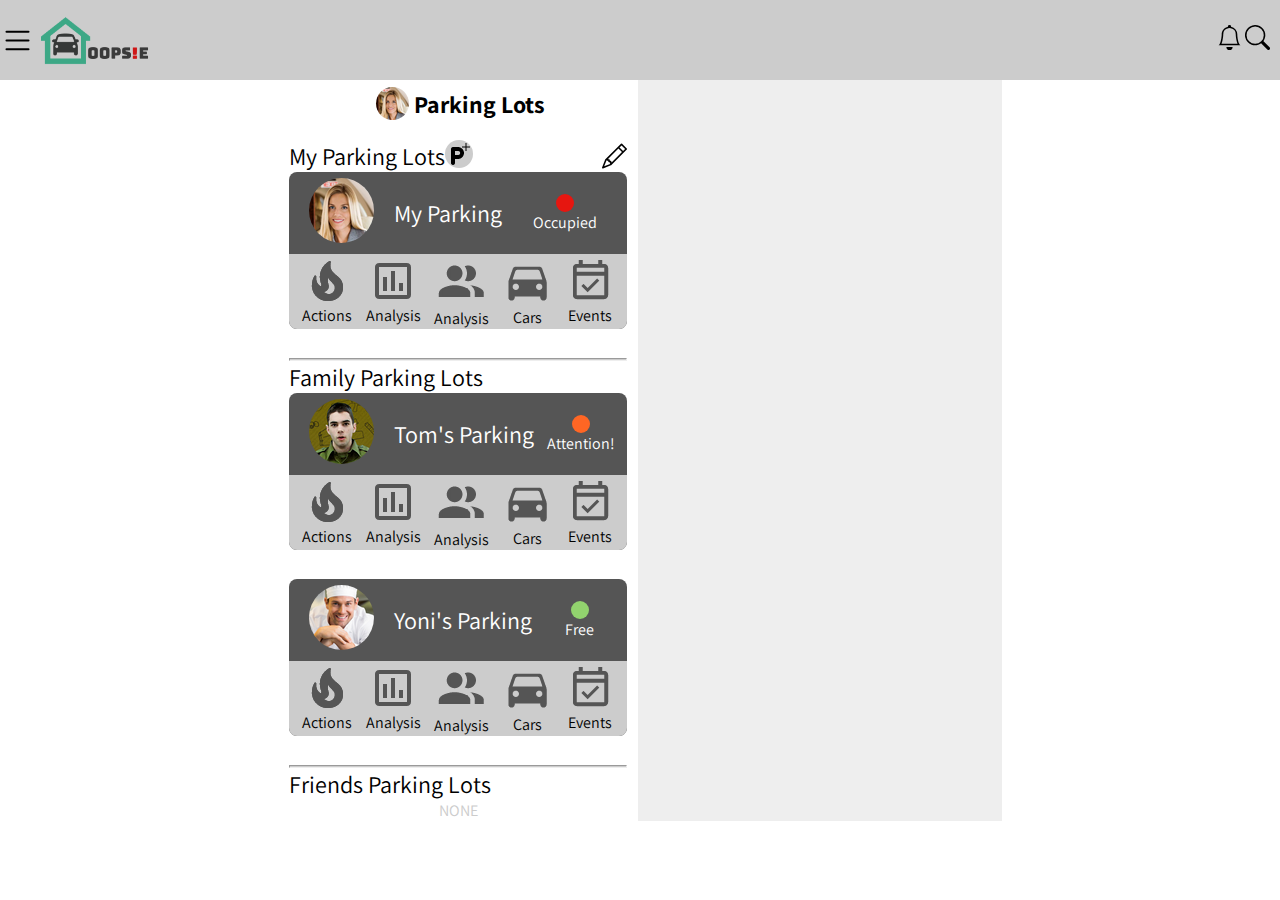
<file: index.html>
<!DOCTYPE html>
<html lang="en">

<head>
    <meta charset="UTF-8">
    <meta name="viewport" content="width=device-width, initial-scale=1.0, maximum-scale=1.0, user-scalable=no">
    <link rel="stylesheet" href="css/style.css">
    <link href='https://fonts.googleapis.com/css?family=Assistant' rel='stylesheet'>
    <script src="js/script.js"></script>
    <title>Oops!e</title>
</head>

<body id="listPage" onload="list(); checkMediaQuery()">
    <header>
        <img id="ham" src="./images/list.svg" alt="ham" title="ham">
        <a href="./index.html"></a>
        <section class="lastItem">
            <img class="utilities" src="./images/bell.svg" alt="notification" title="notification">
            <img class="utilities" src="./images/search.svg" alt="search" title="search">
        </section>
    </header>
    <div id="wrapper">
        <main>
            <section id="h1Section">
                <article id="hImg"></article>
                <h1>Parking Lots</h1>
            </section>
            <section id="list">
                <!--Section of all the lists-->
                <section id="myParkingList">
                    <section>
                        <h2>
                            My Parking Lots
                        </h2>
                        <article id="addParking" onclick="openForm()"></article>
                        <img class="utilities" src="./images/pencil.svg" alt="edit" title="edit">
                    </section>
                    <ul id="my"></ul>
                </section>

                <section id="familyParkingList">
                    <h2>
                        Family Parking Lots
                    </h2>
                    <ul id="family"></ul>
                </section>
                <section id="friendsParkingList">
                    <h2>
                        Friends Parking Lots
                    </h2>
                    <ul id="friends">

                    </ul>
                </section>
            </section>


            <div id="formOverlay">
                <section id="frontOverlay">
                    <article>New Parking</article>

                    <form id="myForm">
                        <label for="id">Parking ID<input type="text" id="id" name="id" pattern="[0-9]{6}"
                                required></label>
                        <label for="pName">Parking Name<input type="text" id="pName" name="name" pattern="[A-Za-z]{3,6}"
                                required></label>
                        <article>Add Cars</article>
                        <section id="carSection">
                            <label for="car">Car plate number
                                <input type="text" id="car" name="cars[]" pattern="[0-9]{7,8}">
                            </label>
                            <input type="button" onclick="addElement('car')" value="Add">
                            <section id="addedCars">
                            </section>
                        </section>
                        <aside id="carError"></aside>
                        <article>Add Members</article>
                        <section id="membersForm">
                            <label for="memb">User Name<input type="text" id="memb" name="members"
                                    pattern="[A-Za-z]{3,6}"></label>
                            <label for="op">Permmision type
                                <select id="op" name="op">
                                    <option value="Main user"> Main user </option>
                                    <option value="Secondary user"> Secondary user </option>
                                </select>
                            </label>
                            <input type="button" onclick="addElement('memb')" value="Add">
                            <section id="addedMem">
                            </section>
                        </section>
                        <aside id="membError"></aside>
                        <label>Set this Parking as default?<input type="checkbox" id="default" name="default"></label>
                        <section class="saveOrCancel">
                            <input class="formButton" type="submit" value="Save">
                            <input class="formButton" type="button" onclick="closeForm()" value="Cancel">
                        </section>
                    </form>
                </section>
            </div>
        </main>
        <aside id="asideTablet">
        </aside>
    </div>
</body>

</html>
</file>
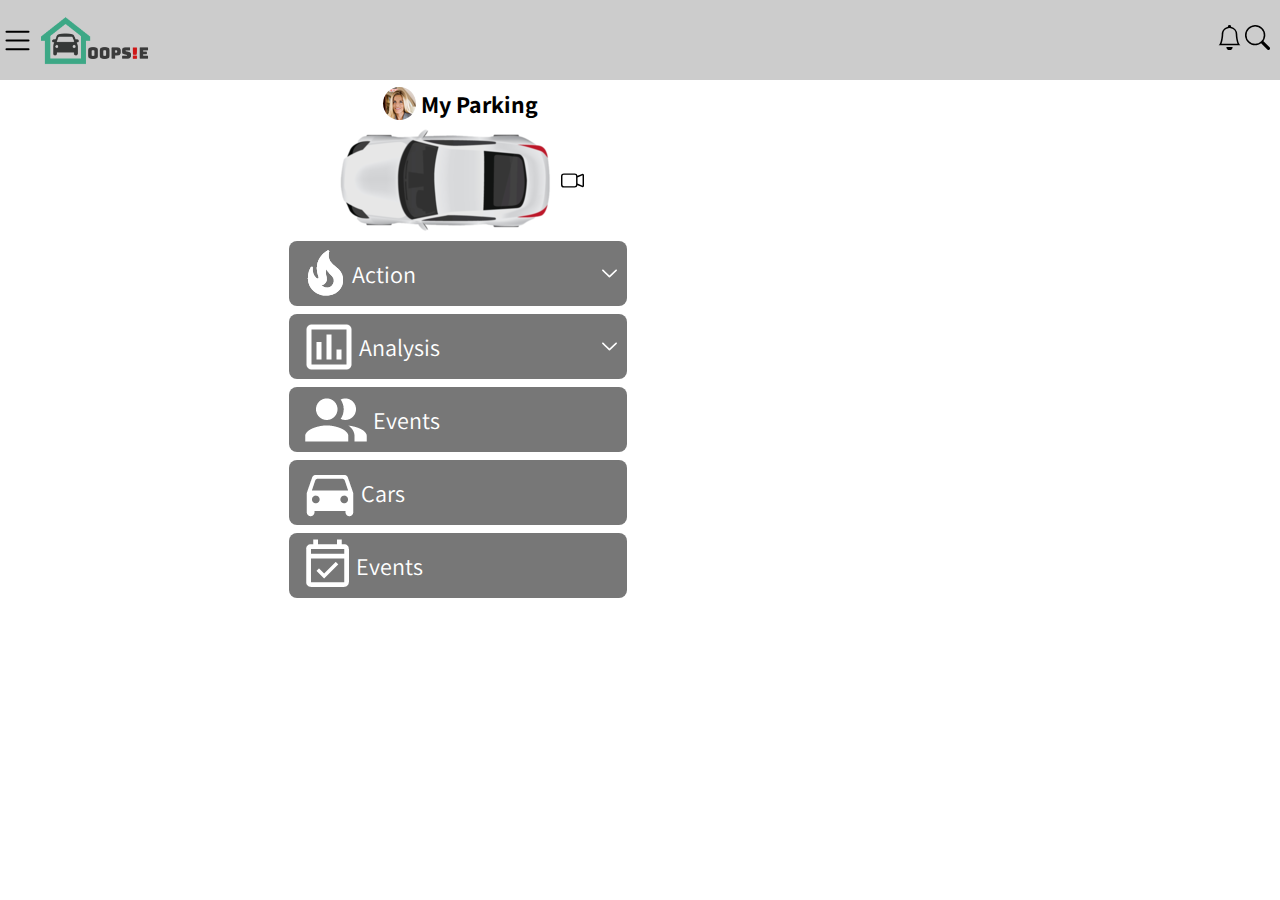
<file: parkingPage.html>
<!DOCTYPE html>
<html lang="en">

<head>
    <meta charset="UTF-8">
    <meta name="viewport" content="width=device-width, initial-scale=1.0">
    <link rel="stylesheet" href="css/style.css">
    <link href='https://fonts.googleapis.com/css?family=Assistant' rel='stylesheet'>
    <script src="js/script.js"></script>
    <title>Oops!e</title>
</head>

<body id="mainObjectLayout" onload="checkMediaQuery()">
    <header>
        <img id="ham" src="./images/list.svg" alt="ham" title="ham">
        <a href="./index.html"></a>
        <section class="lastItem">
            <img class="utilities" src="./images/bell.svg" alt="notification" title="notification">
            <img class="utilities" src="./images/search.svg" alt="search" title="search">
        </section>
    </header>
    <div id="wrapper">
        <main>
            <section id="h1Section">
                <article id="hImg"></article>
                <h1>My Parking</h1>
            </section>
            <section id="carAndVid">
                <button onclick="togglePopup()">
                    <span id="carInfo"></span>
                </button>
                <img class="utilities" src="./images/camera-video.svg" alt="video" title="video">
            </section>
            <nav>
                <ul>
                    <li class="parkingRec">
                        <button class="collapsible" onclick="collapse()">
                            <span id="action"></span>
                            <span>Action</span>
                            <img class="arrow" src="./images/arrow.svg" title="arrow" alt="arrow">
                        </button>
                        <div class="content">
                            <button><img id="tow" src="./images/tow.png" alt="tow" title="tow">
                                Tow it
                            </button>
                            <hr>
                            <button><img id="objects" src="./images/objects.png" alt="objects" title="objects">
                                Objects
                            </button>
                            <hr>
                            <button><img id="identify" src="./images/person.png" alt="person" title="person">
                                Identify
                            </button>
                            <hr>
                            <button><img id="puncture" src="./images/spike.png" alt="spike" title="spike">
                                Puncture
                            </button>
                        </div>
                    </li>
                    <li class="parkingRec">
                        <button class="collapsible">
                            <span id="analysis"></span>
                            <span>Analysis</span>
                            <img class="arrow" src="./images/arrow.svg" title="arrow" alt="arrow">
                        </button>
                    </li>
                    <li class="parkingRec">
                        <button class="notCollapsible">
                            <span id="members"></span>
                            <span>Events</span>
                        </button>
                    </li>
                    <li class="parkingRec">
                        <button class="notCollapsible">
                            <span id="cars"></span>
                            <span>Cars</span>
                        </button>
                    </li>
                    <li class="parkingRec">
                        <button class="notCollapsible">
                            <span id="events"></span>
                            <span>Events</span>
                        </button>
                    </li>
                </ul>
            </nav>

            <div class="popup" id="popup-1">
                <div class="overlay"></div>
                <section id="contentOne">
                </section>
            </div>
        </main>
    </div>
</body>

</html>
</file>
<file: css/style.css>
* {
    margin: 0;
    padding: 0;
}

#wrapper {
    margin: 0px auto;
    width: 360px;
}

@viewport {
    width: 480px;
    zoom: 1;
}

header, main, footer, nav {
    display: flex;
}

body {
    font-family: 'Assistant';
}

.glyphicon {
    font-size: 26px;
}

header {
    background-color: #CCCCCC;
    height: 80px;
    align-items: center;
}

header a {
    width: 119px;
    height: 119px;
    background-repeat: no-repeat;
    background-size: contain;
    background-image: url('../images/logo.png');
}

.lastItem {
    margin-left: auto;
    padding: 10px;
    display: block;
    min-width: max-content;
}

.panel {
    padding: 0 18px;
    display: none;
    background-color: white;
    overflow: hidden;
}

main {
    width: 360px;
    height: auto;
    flex-wrap: wrap;
    justify-content: center;
}

nav {
    width: 360px;
    height: auto;
    flex-wrap: wrap;
    justify-content: center;
}

h1 {
    font-size: 24px;
    display: inline;
}

h2 {
    font-size: 24px;
    font-weight: normal;
    display: inline;
}

#h1Section {
    width: 100%;
    align-items: center;
    justify-content: center;
    display: flex;
    height: 33px;
    margin-top: 7px;
}

#hImg {
    height: 33px;
    width: 33px;
    border-radius: 100%;
    margin: 5px;
    background-image: url("../images/liatIcon.png");
}

/* List of main page by generic order */

#list {
    margin-top: 20px;
}

#myParkingList {
    flex: 1;
    order: 1;
}

#familyParkingList {
    flex: 1;
    order: 2;
}

#friendsParkingList {
    flex: 1;
    order: 3;
}

#addParking {
    background-color: #CCCCCC;
    height: 28px;
    width: 28px;
    border-radius: 100%;
    display: inline-flex;
    justify-content: center;
    align-items: center;
    background-image: url("../images/P+.png");
    cursor: pointer;
}

#ham {
    width: 35px;
}

.utilities {
    width: 25px;
    margin-left: auto;
}

.parkingList {
    height: 82px;
}

.rectangle {
    color: #FFFFFF;
    display: flex;
    flex-direction: column;
    width: 338px;
    height: 82px;
    background-color: #555555;
    border-radius: 8px;
    margin-bottom: 8px;
}

ul {
    list-style: none;
    padding: 0;
}

.line {
    background-color: #CCCCCC;
    height: 1px;
}

#none {
    text-align: center;
    color: #CCCCCC;
}

.trafficLight {
    display: flex;
    width: 18px;
    height: 18px;
    color: #FFFFFF;
    border-radius: 10px;
    justify-content: center;
}

#Occupied {
    background-color: #E61610;
}

#Attention {
    background-color: #FF6624;
}

#Free {
    background-color: #92D36E;
}

.user {
    width: 65px;
    height: 65px;
    border-radius: 100%;
    margin: 20px;
}

#carAndVid {
    display: flex;
}

#carAndVid>button {
    height: unset;
}

#carInfo {
    width: 227px;
    height: 121px;
    background-image: url("../images/car.png");
    background-repeat: no-repeat;
}

.parkingRec {
    display: flex;
    width: 338px;
    border-radius: 8px;
    margin-bottom: 8px;
    align-items: center;
    flex-direction: column;
    background-color: #777777;
    color: #FFFFFF;
}

button {
    background: none;
    width: 100%;
    height: 65px;
    justify-content: flex-start;
    align-items: center;
    color: inherit;
    border: none;
    font: inherit;
    cursor: pointer;
    outline: inherit;
    display: flex;
}

.arrow {
    width: 15px;
    margin-left: auto;
    transform: rotate(270deg);
}

#tow {
    height: 35px;
    width: 62px;
}

#objects {
    height: 41px;
    width: 41px;
}

#identify {
    height: 48px;
    width: 34px;
}

#puncture {
    height: 45px;
    width: 67px;
}

#action {
    width: 53px;
    justify-content: center;
    align-items: center;
    display: flex;
    height: 53px;
    background-repeat: no-repeat;
    background-image: url(../images/actions.png);
}

#analysis {
    width: 60px;
    height: 60px;
    background-image: url("../images/analysis.png");
}

#members {
    width: 74px;
    height: 74px;
    background-image: url("../images/members.png");
}

#cars {
    width: 62px;
    height: 62px;
    background-image: url("../images/cars.png");
}

li>span {
    font-size: 22px;
    flex: 15;
}

#events {
    width: 57px;
    height: 57px;
    background-image: url("../images/events.png");
}

.statusBox {
    display: flex;
    flex-direction: column;
    flex: 10;
    align-items: center;
}

#myParkingList>section {
    display: flex;
}
.notCollapsible {
     /* background-color: #777; */
     color: white;
     cursor: pointer;
     padding: 10px;
     width: 100%;
     border: none;
     /* text-align: left; */
     outline: none;
     font-size: 15px;   
}
.collapsible > span {
    font-size:24px;
}
.notCollapsible > span {
    font-size: 24px;
}
.collapsible {
    /* background-color: #777; */
    color: white;
    cursor: pointer;
    padding: 10px;
    width: 100%;
    border: none;
    /* text-align: left; */
    outline: none;
    font-size: 15px;
}

/* .active, .collapsible:hover {
    background-color: #555;
} */

.content {
    border-radius: 0px 0px 8px 8px;
    font-size: 30px;
    padding-top: 8px;
    display: none;
    overflow: hidden;
    background-color: #cccccc;
    width: -webkit-fill-available;
}

.content>button {
    height: 45px;
}

.popup .overlay {
    position: fixed;
    top: 0px;
    left: 0px;
    width: 100vw;
    height: 100vh;
    background: rgba(0, 0, 0, 0.7);
    z-index: 1;
    display: none;
}

.popup #contentOne {
    position: absolute;
    top: 50%;
    left: 50%;
    transform: translate(-50%, -50%) scale(0);
    background: #f6f6f6;
    width: 250px;
    height: 200px;
    z-index: 2;
    text-align: center;
    padding: 20px;
    box-sizing: border-box;
    font-family: "Open Sans", sans-serif;
}

#carInfoPopUp {
    margin-top: 10px;
}

.popup .close-btn {
    cursor: pointer;
    position: absolute;
    right: 20px;
    top: 20px;
    width: 30px;
    height: 30px;
    background: #222;
    color: #FFFFFF;
    font-size: 25px;
    font-weight: 600;
    line-height: 30px;
    text-align: center;
    border-radius: 50%;
}

.popup.active .overlay {
    display: block;
}

.popup.active #contentOne {
    transition: all 300ms ease-in-out;
    transform: translate(-50%, -50%) scale(1);
}

form {
    display: flex;
    flex-direction: column;
    width: 100%;
}

#formOverlay {
    position: fixed;
    display: none;
    width: 100%;
    height: 100%;
    top: 0;
    left: 0;
    right: 0;
    bottom: 0;
    background-color: rgba(0, 0, 0, 0.5);
    z-index: 2;
}

#frontOverlay {
    position: absolute;
    overflow-y: scroll;
    height: 85%;
    width: 85%;
    background-color: #cccccc;
    top: 50%;
    left: 50%;
    color: black;
    transform: translate(-50%, -50%);
}

.saveOrCancel {
    display: flex;
    width: 100%;
    flex: 1;
}

form>article {
    font-size: 18px;
    text-align: center;
    width: 100%;
}

#frontOverlay>article {
    text-align: center;
    font-weight: bold;
    font-size: 24px;
    flex: 1;
}

label {
    font-size: 18px;
}

input {
    width: 50px;
}

input[type=text] {
    width: 90px;
}

#carSection, #membersForm {
    background-color: #eeeeee;
    border-radius: 3px;
    display: flex;
    flex-direction: column;
}

#addedCars, #addedMem {
    background-color: #FFFFFF;
    height: 69px;
    border-radius: 8px;
    overflow-y: scroll;
    overflow-x: hidden;
    display: flex;
    flex-direction: column;
    align-items: center;
}

.cube {
    display: flex;
    text-align: center;
    justify-content: center;
    background-color: #cccccc;
    width: 80%;
    border-radius: 8px;
    margin: 2px;
}

.formButton {
    background-color: #bd362f;
    border-width: 0;
    flex: 1;
    height: 60px;
    border-radius: 3px;
    font-size: 24px;
}

input[type="submit"] {
    background-color: #62c462;
}

.bottomOptionTablet {
    visibility: hidden;
    display: none;
}

form>aside {
    color: red;
    width: 150px;
}
.collapsible section {
    flex: 1;
    justify-content: flex-end;
    display: flex;
}
#parkingImg {
    width: 221px;
    height: 124px;
}

@media (min-width:768px) {
    #wrapper {
        width: 724px;
        display: flex;
    }
    main {
        float: left;
    }
    aside {
        display: flex;
        flex-direction: row-reverse;
        justify-content: center;
    }
    .rectangle {
        height: unset;
    }
    .bottomOptionTablet {
        width: 100%;
        display: flex;
        visibility: visible;
        border-radius: 0px 0px 8px 8px;
        background-color: #cccccc;
        justify-content: space-evenly;
        align-items: center;
    }
    .bottomOptionTablet section {
        display: flex;
        flex-direction: column;
        align-items: center;
        color: black;
    }
    #asideTablet {
        flex: 1;
        background-color: #eeeeee;
        
    }
    #asideDis {
        display: none;
        flex-direction: column;
        text-align: center;
    }
}
</file>
